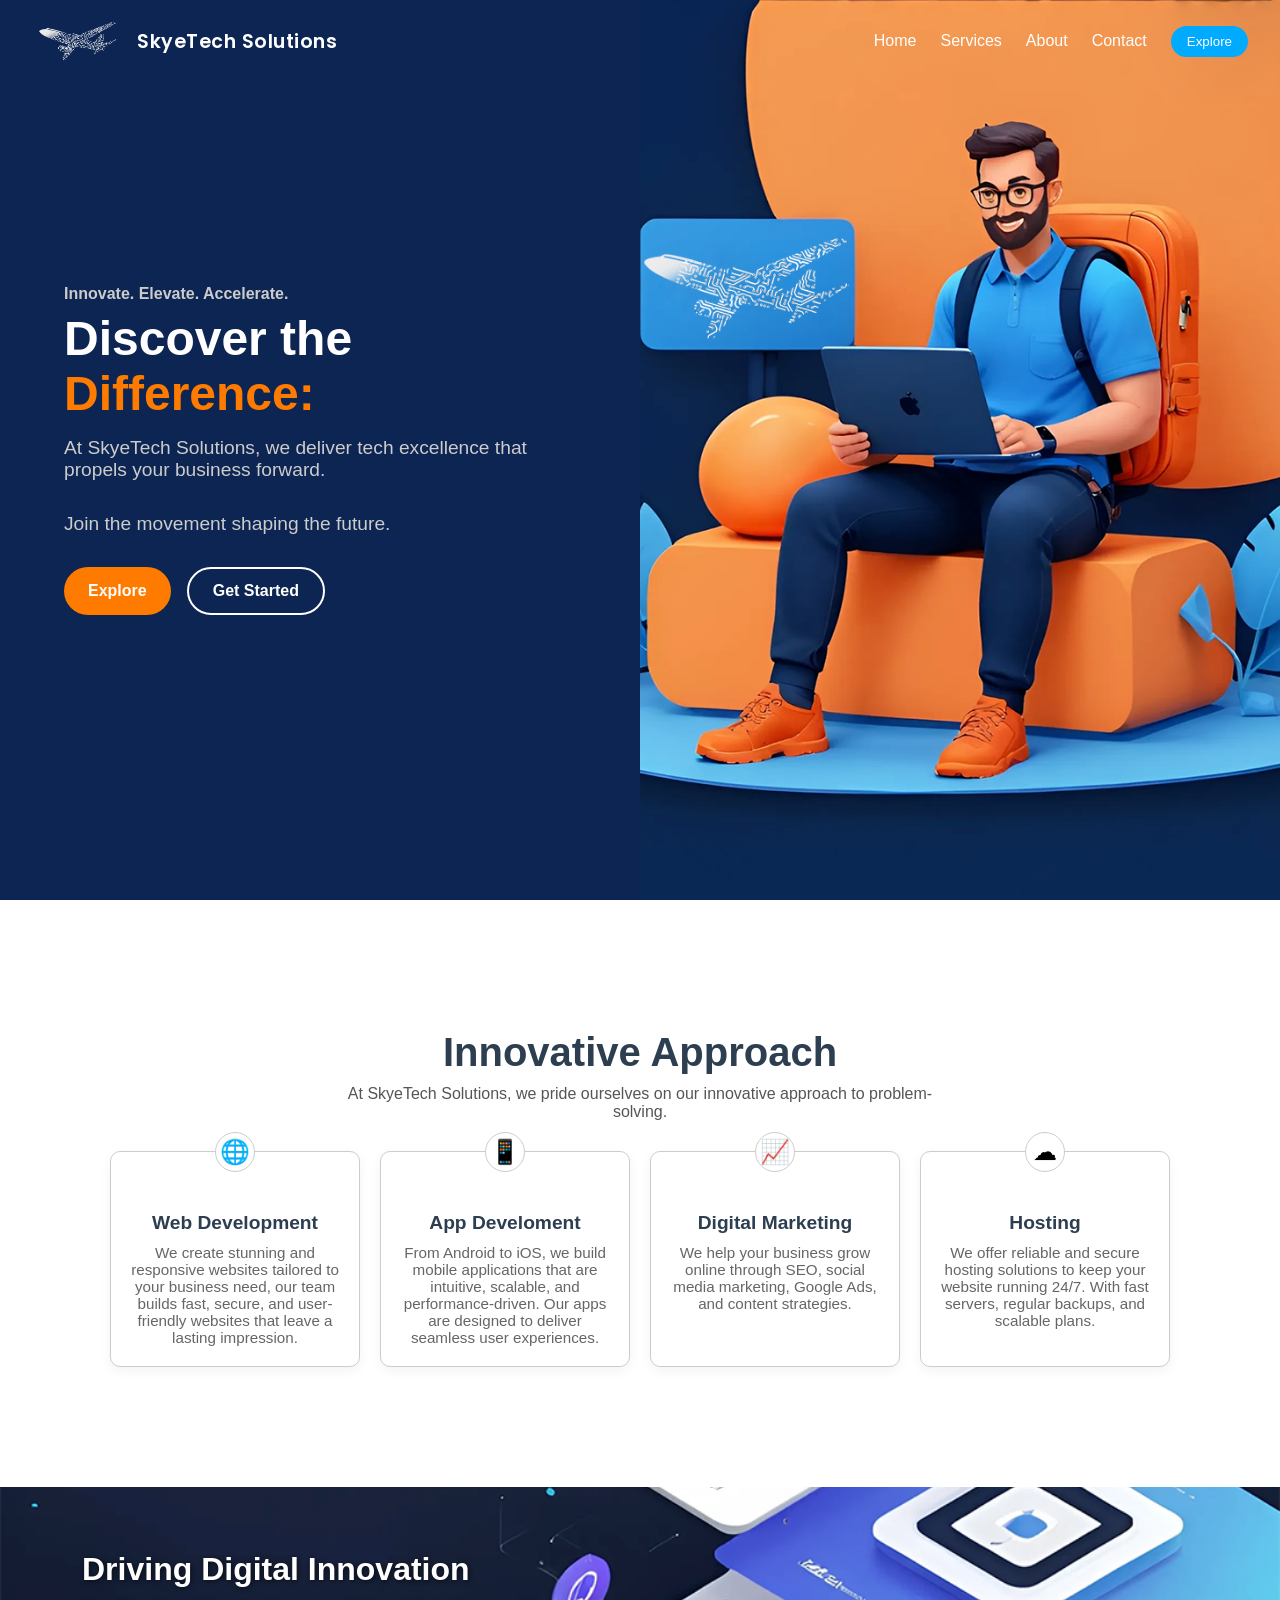
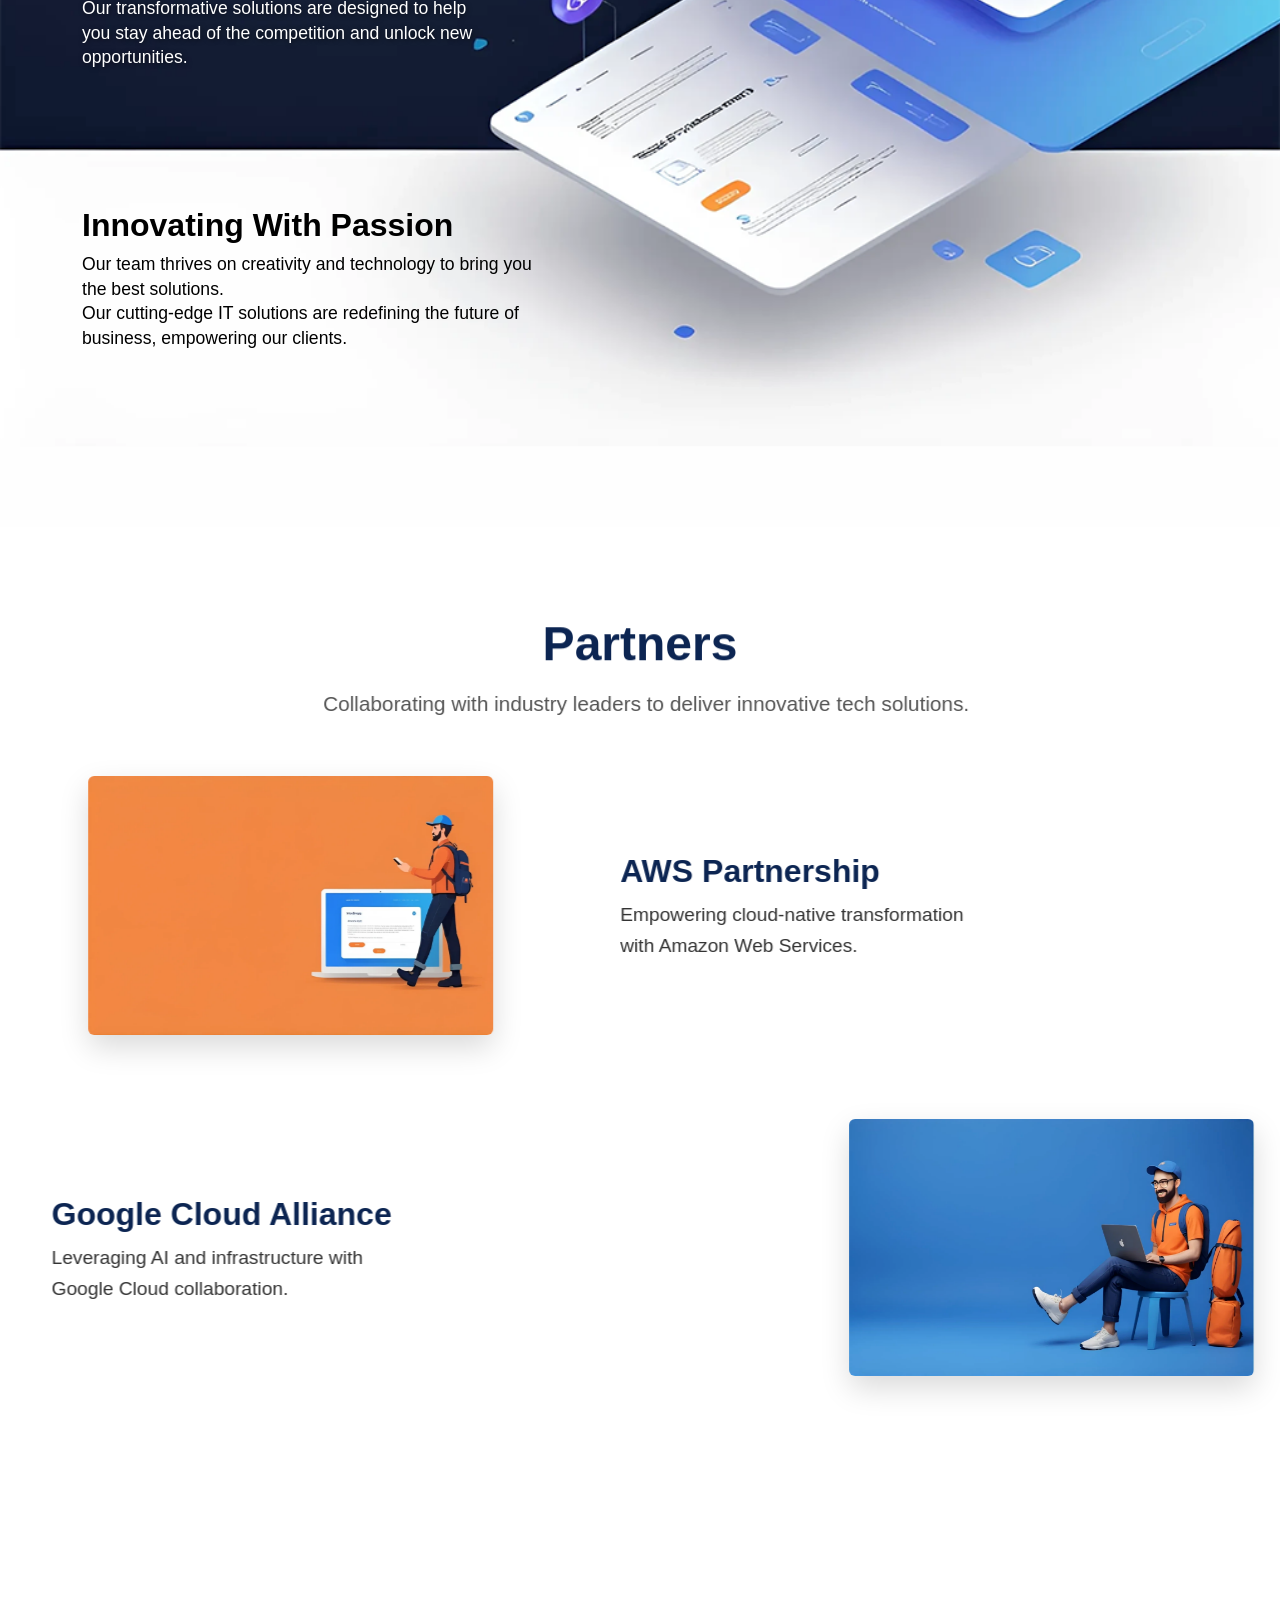
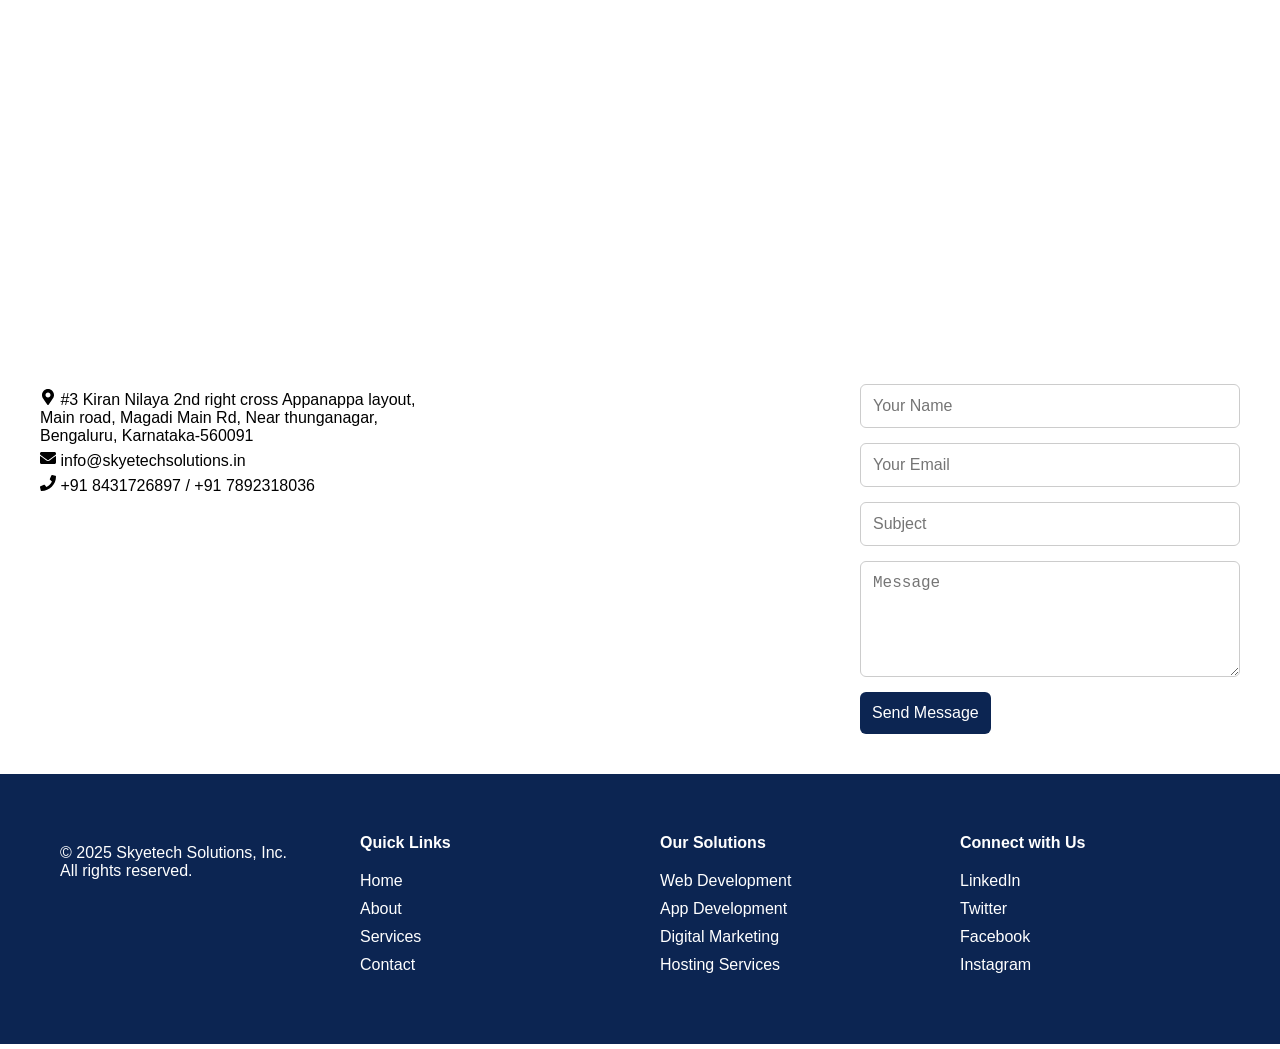
<file: index.html>
<!DOCTYPE html>
<html lang="en">
  <head>
    <meta charset="UTF-8" />
    <meta name="viewport" content="width=device-width, initial-scale=1.0" />

    <title>SkyeTech Solutions | Innovate. Elevate. Accelerate.</title>
    <meta
      name="description"
      content="SkyeTech Solutions is a modern IT services company specializing in web/app development, cloud solutions, and digital innovation."
    />
    <meta
      name="keywords"
      content="SkyeTech Solutions, IT services, web development, app development, cloud, AWS, Google Cloud, digital transformation, software company India"
    />
    <meta name="author" content="SkyeTech Solutions" />
    <meta name="robots" content="index, follow" />
    <link rel="canonical" href="https://skyetechsolutions.in/" />
    <link rel="icon" href="/assets/favicon-BAbHxaw-.ico" />
    <link
      href="https://fonts.googleapis.com/css2?family=Poppins:wght@600&display=swap"
      rel="stylesheet"
    />
    <link
      href="https://fonts.googleapis.com/css2?family=Orbitron:wght@600&display=swap"
      rel="stylesheet"
    />

    <!-- Open Graph / Facebook -->
    <meta property="og:type" content="website" />
    <meta property="og:url" content="https://skyetechsolutions.in/" />
    <meta
      property="og:title"
      content="SkyeTech Solutions | Innovate. Elevate. Accelerate."
    />
    <meta
      property="og:description"
      content="Your digital partner in building innovative solutions. Explore our services now!"
    />
    <meta
      property="og:image"
      content="https://skyetechsolutions.in/og-image.jpg"
    />

    <!-- Twitter -->
    <meta name="twitter:card" content="summary_large_image" />
    <meta name="twitter:url" content="https://skyetechsolutions.in/" />
    <meta
      name="twitter:title"
      content="SkyeTech Solutions | Innovate. Elevate. Accelerate."
    />
    <meta
      name="twitter:description"
      content="Your digital partner in building innovative solutions. Explore our services now!"
    />
    <meta
      name="twitter:image"
      content="https://skyetechsolutions.in/og-image.jpg"
    />

    <!-- Google Analytics -->
    <script
      async
      src="https://www.googletagmanager.com/gtag/js?id=G-L303Q7YBQ0"
    ></script>
    <script>
      window.dataLayer = window.dataLayer || [];
      function gtag() {
        dataLayer.push(arguments);
      }
      gtag("js", new Date());
      gtag("config", "G-L303Q7YBQ0");
    </script>

    <!-- Production Scripts -->
    <!-- <script type="module" crossorigin src="/assets/index-DDCGVhG7.js"></script>
    <link rel="stylesheet" crossorigin href="/assets/index-CxN90cOV.css" /> -->
    <script type="module" crossorigin src="/assets/index-BakpNAy4.js"></script>
    <link rel="stylesheet" crossorigin href="/assets/index-vPmvTPD4.css">
  </head>
  <body>
    <div id="root"></div>
  </body>
</html>
</file>
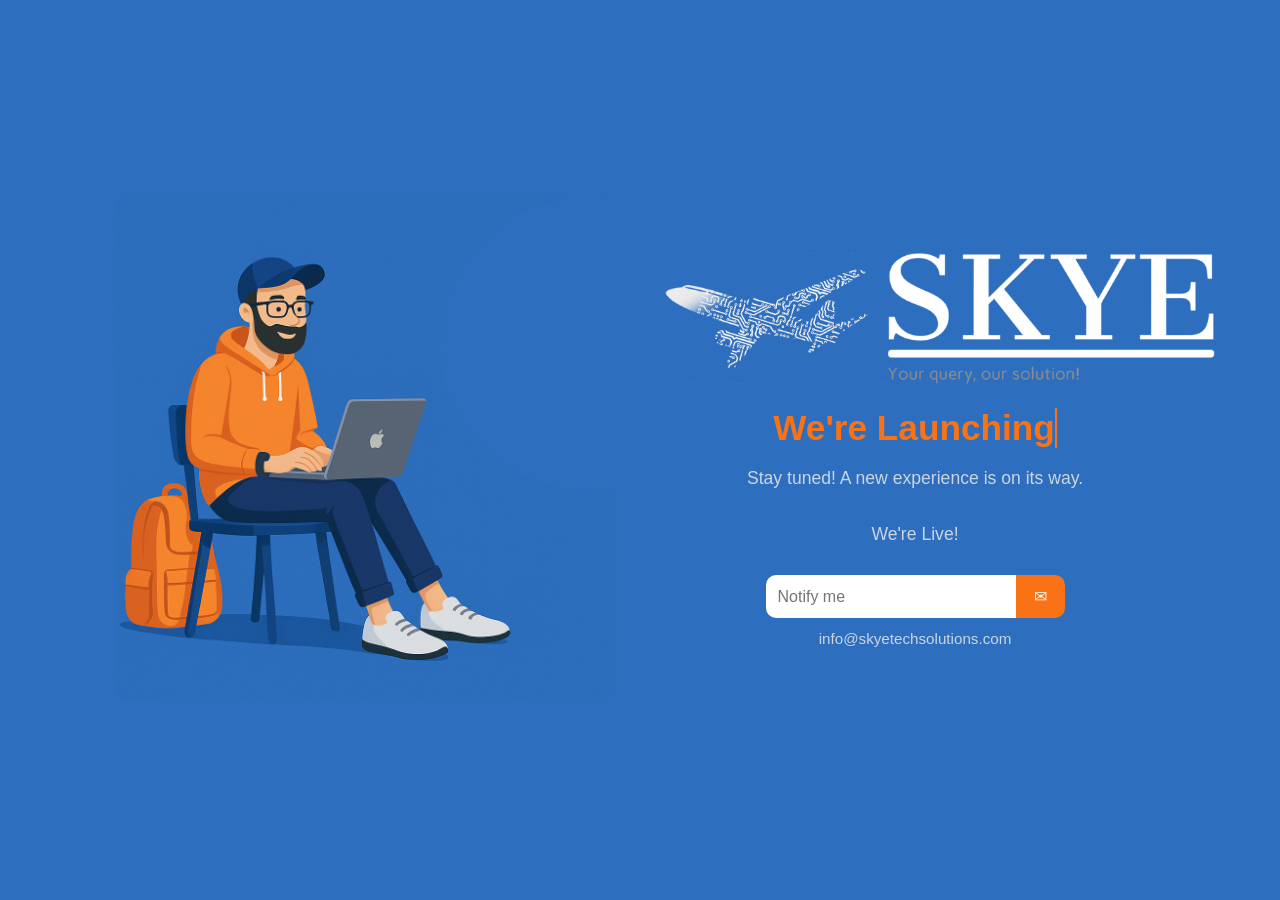
<file: underconstru.html>
<!DOCTYPE html>
<html lang="en">
  <head>
    <meta charset="UTF-8" />
    <meta name="viewport" content="width=device-width, initial-scale=1.0" />
    <title>Coming Soon | SkyeTech</title>
    <style>
      * {
        margin: 0;
        padding: 0;
        box-sizing: border-box;
      }

      body {
        background-color: #2e6ebe;
        color: white;
        font-family: "Segoe UI", sans-serif;
        height: 100vh;
        display: flex;
        align-items: center;
        justify-content: center;
      }

      .container {
        display: flex;
        flex-wrap: wrap;
        align-items: center;
        justify-content: center;
        gap: 50px;
        padding: 40px;
      }

      .illustration {
        flex: 1 1 300px;
        max-width: 500px;
      }

      .illustration img {
        width: 100%;
        height: auto;
        border-radius: 10px;
      }

      .content {
        flex: 1 1 300px;
        max-width: 500px;
        text-align: center;
      }

      .logo {
        width: 550px;
        margin: 0 auto 20px;
      }

      .content h1 {
        font-size: 2.2rem;
        color: #f97316;
        margin-bottom: 20px;
        white-space: nowrap;
        overflow: hidden;
        border-right: 2px solid #f97316;
        width: fit-content;
        margin-left: auto;
        margin-right: auto;
      }

      .content p {
        font-size: 1.1rem;
        color: #cbd5e1;
        margin-top: 10px;
      }

      .countdown-container {
        display: flex;
        justify-content: center;
        gap: 15px;
        margin-top: 25px;
      }

      .time-box {
        background-color: #1e3a8a;
        padding: 15px 20px;
        border-radius: 10px;
        text-align: center;
        min-width: 70px;
        box-shadow: 0 0 10px #00000055;
      }

      .time-box span {
        display: block;
        font-size: 1.8rem;
        font-weight: bold;
        color: #ffffff;
      }

      .time-box small {
        font-size: 0.8rem;
        color: #cbd5e1;
        margin-top: 4px;
      }

      .notify-box {
        margin-top: 30px;
        display: flex;
        justify-content: center;
      }

      .notify-box input {
        padding: 12px;
        font-size: 1rem;
        border: none;
        border-radius: 10px 0 0 10px;
        outline: none;
        width: 250px;
      }

      .notify-box button {
        background-color: #f97316;
        border: none;
        color: white;
        padding: 12px 18px;
        border-radius: 0 10px 10px 0;
        cursor: pointer;
        font-size: 1rem;
      }

      .email-display {
        margin-top: 12px;
        font-size: 0.95rem;
        color: #cbd5e1;
      }

      @media (max-width: 768px) {
        .container {
          flex-direction: column;
          gap: 30px;
        }

        .content h1 {
          font-size: 1.8rem;
        }

        .logo {
          width: 100%;
        }
      }
    </style>
  </head>
  <body>
    <div class="container">
      <div class="illustration">
        <img src="SKYE GUY2.png" alt="Tech traveler illustration" />
      </div>
      <div class="content">
        <img src="SKYE-white.png" class="logo" alt="SkyeTech Logo" />
        <h1 id="headline">We're Launching Soon!!</h1>
        <p>Stay tuned! A new experience is on its way.</p>

        <div class="countdown-container" id="countdown">
          <!-- Time blocks will be injected by JS -->
        </div>

        <div class="notify-box">
          <input type="text" placeholder="Notify me" />
          <button title="Send">&#9993;</button>
        </div>
        <!-- <div class="email-display">skyetechsolutions.blr@gmail.com</div> -->
        <div class="email-display">info@skyetechsolutions.com</div>
      </div>
    </div>

    <script>
      // Typing effect
      document.addEventListener("DOMContentLoaded", () => {
        const headline = document.getElementById("headline");
        const text = headline.textContent;
        let i = 0;
        headline.textContent = "";

        function typeEffect() {
          if (i < text.length) {
            headline.textContent += text.charAt(i);
            i++;
            setTimeout(typeEffect, 70);
          } else {
            headline.style.borderRight = "none";
          }
        }

        typeEffect();
      });

      // Countdown timer
      const countdown = document.getElementById("countdown");
      const launchDate = new Date("June 1, 2025 00:00:00").getTime();

      function updateCountdown() {
        const now = new Date().getTime();
        const distance = launchDate - now;

        const days = Math.floor(distance / (1000 * 60 * 60 * 24));
        const hours = Math.floor(
          (distance % (1000 * 60 * 60 * 24)) / (1000 * 60 * 60)
        );
        const minutes = Math.floor((distance % (1000 * 60 * 60)) / (1000 * 60));
        const seconds = Math.floor((distance % (1000 * 60)) / 1000);

        if (distance < 0) {
          countdown.innerHTML = "<p>We're Live!</p>";
          return;
        }

        countdown.innerHTML = `
          <div class="time-box"><span>${days}</span><small>Days</small></div>
          <div class="time-box"><span>${hours}</span><small>Hours</small></div>
          <div class="time-box"><span>${minutes}</span><small>Minutes</small></div>
          <div class="time-box"><span>${seconds}</span><small>Seconds</small></div>
        `;
      }

      updateCountdown();
      setInterval(updateCountdown, 1000);
    </script>
  </body>
</html>
</file>
<file: assets/index-vPmvTPD4.css>
.navbar{position:fixed;top:0;width:100%;padding:1rem 2rem;z-index:1000;transition:background .3s ease;background:transparent;color:#fff}.navbar.scrolled{background:#000c;-webkit-backdrop-filter:blur(10px);backdrop-filter:blur(10px)}.navbar-container{max-width:1350px;margin:0 auto;width:100%;display:flex;justify-content:space-between}.navbar-logo{display:flex;align-items:center;gap:.8rem;color:#fff;font-weight:700;font-size:1.4rem;text-decoration:none}.logo-img{height:50px;width:auto}.logo-text{font-size:1.2rem;color:#fff;font-weight:600;white-space:nowrap;font-family:Poppins,sans-serif;letter-spacing:.5px}.navbar-links{display:flex;align-items:center;gap:1.5rem}.navbar-links a{color:#fff;text-decoration:none;font-weight:500}.explore-btn{padding:.5rem 1rem;background:#0af;color:#fff;border:none;border-radius:20px;cursor:pointer;transition:background .3s ease}.explore-btn:hover{background:#008ecc}.hamburger{display:none;flex-direction:column;cursor:pointer;gap:5px}.hamburger .bar{height:3px;width:25px;background-color:#fff;transition:.3s ease}@media (max-width: 768px){.hamburger{display:flex}.navbar-links{position:absolute;top:100%;left:0;right:0;flex-direction:column;background:#000000e6;-webkit-backdrop-filter:blur(8px);backdrop-filter:blur(8px);padding:1rem 0;display:none}.navbar-links.open{display:flex}.navbar-links a,.explore-btn{padding:.5rem 1rem;text-align:center}.logo-text{font-size:1rem}.logo-img{height:40px}}html,body{margin:0;padding:0;overflow-x:hidden;width:100vw;max-width:100vw;font-family:-apple-system,BlinkMacSystemFont,Segoe UI,Roboto,Oxygen,Ubuntu,Cantarell,Fira Sans,Droid Sans,Helvetica Neue,sans-serif;-webkit-font-smoothing:antialiased;-moz-osx-font-smoothing:grayscale}.home-section{width:100vw;height:100vh;background-color:#0c2552;display:flex;align-items:center;justify-content:center;position:relative;overflow-x:hidden}.home-content{display:flex;width:100vw;max-width:100vw;height:100%;overflow-x:hidden}.home-text{flex:1 1 50%;max-width:50vw;padding:4rem;color:#fff;display:flex;flex-direction:column;justify-content:center;text-align:left;box-sizing:border-box}.hero-subtext{font-size:1rem;margin-bottom:.5rem;color:#ccc}.hero-title{font-size:3rem;font-weight:800;margin-bottom:1rem;color:#fff}.hero-title span{color:#ff7b00}.hero-description{font-size:1.2rem;color:#ccc;max-width:500px;margin-bottom:2rem}.hero-buttons{display:flex;gap:1rem}.btn{padding:.8rem 1.5rem;font-size:1rem;border-radius:30px;cursor:pointer;font-weight:700;border:none;transition:.3s ease}.btn-orange{background-color:#ff7b00;color:#fff}.btn-orange:hover{background-color:#e06600}.btn-outline{background-color:transparent;border:2px solid #fff;color:#fff}.btn-outline:hover{background-color:#fff;color:#0f254a}.home-image{flex:1 1 50%;max-width:50vw;height:100%;overflow:hidden;box-sizing:border-box}.home-image img{width:100%;height:100%;object-fit:cover;display:block;max-width:100vw}.floating-object{position:absolute;bottom:0;left:50%;transform:translate(-50%);width:80px;height:auto;z-index:10}@media (max-width: 768px){.home-content{flex-direction:column;align-items:center;justify-content:center;padding:2rem 1rem;text-align:center}.home-text{max-width:100%;padding:1.5rem;text-align:center}.hero-title{font-size:2.2rem}.hero-description{font-size:1rem;max-width:90%;margin:0 auto 1.5rem}.hero-buttons{flex-direction:column;align-items:center;gap:.8rem}.btn{width:80%;padding:.7rem 1.2rem;font-size:1rem}.home-image{max-width:100%;height:auto;margin-top:1rem}.home-image img{width:100%;height:auto;object-fit:contain}.floating-object{display:none}}[data-aos][data-aos][data-aos-duration="50"],body[data-aos-duration="50"] [data-aos]{transition-duration:50ms}[data-aos][data-aos][data-aos-delay="50"],body[data-aos-delay="50"] [data-aos]{transition-delay:0}[data-aos][data-aos][data-aos-delay="50"].aos-animate,body[data-aos-delay="50"] [data-aos].aos-animate{transition-delay:50ms}[data-aos][data-aos][data-aos-duration="100"],body[data-aos-duration="100"] [data-aos]{transition-duration:.1s}[data-aos][data-aos][data-aos-delay="100"],body[data-aos-delay="100"] [data-aos]{transition-delay:0}[data-aos][data-aos][data-aos-delay="100"].aos-animate,body[data-aos-delay="100"] [data-aos].aos-animate{transition-delay:.1s}[data-aos][data-aos][data-aos-duration="150"],body[data-aos-duration="150"] [data-aos]{transition-duration:.15s}[data-aos][data-aos][data-aos-delay="150"],body[data-aos-delay="150"] [data-aos]{transition-delay:0}[data-aos][data-aos][data-aos-delay="150"].aos-animate,body[data-aos-delay="150"] [data-aos].aos-animate{transition-delay:.15s}[data-aos][data-aos][data-aos-duration="200"],body[data-aos-duration="200"] [data-aos]{transition-duration:.2s}[data-aos][data-aos][data-aos-delay="200"],body[data-aos-delay="200"] [data-aos]{transition-delay:0}[data-aos][data-aos][data-aos-delay="200"].aos-animate,body[data-aos-delay="200"] [data-aos].aos-animate{transition-delay:.2s}[data-aos][data-aos][data-aos-duration="250"],body[data-aos-duration="250"] [data-aos]{transition-duration:.25s}[data-aos][data-aos][data-aos-delay="250"],body[data-aos-delay="250"] [data-aos]{transition-delay:0}[data-aos][data-aos][data-aos-delay="250"].aos-animate,body[data-aos-delay="250"] [data-aos].aos-animate{transition-delay:.25s}[data-aos][data-aos][data-aos-duration="300"],body[data-aos-duration="300"] [data-aos]{transition-duration:.3s}[data-aos][data-aos][data-aos-delay="300"],body[data-aos-delay="300"] [data-aos]{transition-delay:0}[data-aos][data-aos][data-aos-delay="300"].aos-animate,body[data-aos-delay="300"] [data-aos].aos-animate{transition-delay:.3s}[data-aos][data-aos][data-aos-duration="350"],body[data-aos-duration="350"] [data-aos]{transition-duration:.35s}[data-aos][data-aos][data-aos-delay="350"],body[data-aos-delay="350"] [data-aos]{transition-delay:0}[data-aos][data-aos][data-aos-delay="350"].aos-animate,body[data-aos-delay="350"] [data-aos].aos-animate{transition-delay:.35s}[data-aos][data-aos][data-aos-duration="400"],body[data-aos-duration="400"] [data-aos]{transition-duration:.4s}[data-aos][data-aos][data-aos-delay="400"],body[data-aos-delay="400"] [data-aos]{transition-delay:0}[data-aos][data-aos][data-aos-delay="400"].aos-animate,body[data-aos-delay="400"] [data-aos].aos-animate{transition-delay:.4s}[data-aos][data-aos][data-aos-duration="450"],body[data-aos-duration="450"] [data-aos]{transition-duration:.45s}[data-aos][data-aos][data-aos-delay="450"],body[data-aos-delay="450"] [data-aos]{transition-delay:0}[data-aos][data-aos][data-aos-delay="450"].aos-animate,body[data-aos-delay="450"] [data-aos].aos-animate{transition-delay:.45s}[data-aos][data-aos][data-aos-duration="500"],body[data-aos-duration="500"] [data-aos]{transition-duration:.5s}[data-aos][data-aos][data-aos-delay="500"],body[data-aos-delay="500"] [data-aos]{transition-delay:0}[data-aos][data-aos][data-aos-delay="500"].aos-animate,body[data-aos-delay="500"] [data-aos].aos-animate{transition-delay:.5s}[data-aos][data-aos][data-aos-duration="550"],body[data-aos-duration="550"] [data-aos]{transition-duration:.55s}[data-aos][data-aos][data-aos-delay="550"],body[data-aos-delay="550"] [data-aos]{transition-delay:0}[data-aos][data-aos][data-aos-delay="550"].aos-animate,body[data-aos-delay="550"] [data-aos].aos-animate{transition-delay:.55s}[data-aos][data-aos][data-aos-duration="600"],body[data-aos-duration="600"] [data-aos]{transition-duration:.6s}[data-aos][data-aos][data-aos-delay="600"],body[data-aos-delay="600"] [data-aos]{transition-delay:0}[data-aos][data-aos][data-aos-delay="600"].aos-animate,body[data-aos-delay="600"] [data-aos].aos-animate{transition-delay:.6s}[data-aos][data-aos][data-aos-duration="650"],body[data-aos-duration="650"] [data-aos]{transition-duration:.65s}[data-aos][data-aos][data-aos-delay="650"],body[data-aos-delay="650"] [data-aos]{transition-delay:0}[data-aos][data-aos][data-aos-delay="650"].aos-animate,body[data-aos-delay="650"] [data-aos].aos-animate{transition-delay:.65s}[data-aos][data-aos][data-aos-duration="700"],body[data-aos-duration="700"] [data-aos]{transition-duration:.7s}[data-aos][data-aos][data-aos-delay="700"],body[data-aos-delay="700"] [data-aos]{transition-delay:0}[data-aos][data-aos][data-aos-delay="700"].aos-animate,body[data-aos-delay="700"] [data-aos].aos-animate{transition-delay:.7s}[data-aos][data-aos][data-aos-duration="750"],body[data-aos-duration="750"] [data-aos]{transition-duration:.75s}[data-aos][data-aos][data-aos-delay="750"],body[data-aos-delay="750"] [data-aos]{transition-delay:0}[data-aos][data-aos][data-aos-delay="750"].aos-animate,body[data-aos-delay="750"] [data-aos].aos-animate{transition-delay:.75s}[data-aos][data-aos][data-aos-duration="800"],body[data-aos-duration="800"] [data-aos]{transition-duration:.8s}[data-aos][data-aos][data-aos-delay="800"],body[data-aos-delay="800"] [data-aos]{transition-delay:0}[data-aos][data-aos][data-aos-delay="800"].aos-animate,body[data-aos-delay="800"] [data-aos].aos-animate{transition-delay:.8s}[data-aos][data-aos][data-aos-duration="850"],body[data-aos-duration="850"] [data-aos]{transition-duration:.85s}[data-aos][data-aos][data-aos-delay="850"],body[data-aos-delay="850"] [data-aos]{transition-delay:0}[data-aos][data-aos][data-aos-delay="850"].aos-animate,body[data-aos-delay="850"] [data-aos].aos-animate{transition-delay:.85s}[data-aos][data-aos][data-aos-duration="900"],body[data-aos-duration="900"] [data-aos]{transition-duration:.9s}[data-aos][data-aos][data-aos-delay="900"],body[data-aos-delay="900"] [data-aos]{transition-delay:0}[data-aos][data-aos][data-aos-delay="900"].aos-animate,body[data-aos-delay="900"] [data-aos].aos-animate{transition-delay:.9s}[data-aos][data-aos][data-aos-duration="950"],body[data-aos-duration="950"] [data-aos]{transition-duration:.95s}[data-aos][data-aos][data-aos-delay="950"],body[data-aos-delay="950"] [data-aos]{transition-delay:0}[data-aos][data-aos][data-aos-delay="950"].aos-animate,body[data-aos-delay="950"] [data-aos].aos-animate{transition-delay:.95s}[data-aos][data-aos][data-aos-duration="1000"],body[data-aos-duration="1000"] [data-aos]{transition-duration:1s}[data-aos][data-aos][data-aos-delay="1000"],body[data-aos-delay="1000"] [data-aos]{transition-delay:0}[data-aos][data-aos][data-aos-delay="1000"].aos-animate,body[data-aos-delay="1000"] [data-aos].aos-animate{transition-delay:1s}[data-aos][data-aos][data-aos-duration="1050"],body[data-aos-duration="1050"] [data-aos]{transition-duration:1.05s}[data-aos][data-aos][data-aos-delay="1050"],body[data-aos-delay="1050"] [data-aos]{transition-delay:0}[data-aos][data-aos][data-aos-delay="1050"].aos-animate,body[data-aos-delay="1050"] [data-aos].aos-animate{transition-delay:1.05s}[data-aos][data-aos][data-aos-duration="1100"],body[data-aos-duration="1100"] [data-aos]{transition-duration:1.1s}[data-aos][data-aos][data-aos-delay="1100"],body[data-aos-delay="1100"] [data-aos]{transition-delay:0}[data-aos][data-aos][data-aos-delay="1100"].aos-animate,body[data-aos-delay="1100"] [data-aos].aos-animate{transition-delay:1.1s}[data-aos][data-aos][data-aos-duration="1150"],body[data-aos-duration="1150"] [data-aos]{transition-duration:1.15s}[data-aos][data-aos][data-aos-delay="1150"],body[data-aos-delay="1150"] [data-aos]{transition-delay:0}[data-aos][data-aos][data-aos-delay="1150"].aos-animate,body[data-aos-delay="1150"] [data-aos].aos-animate{transition-delay:1.15s}[data-aos][data-aos][data-aos-duration="1200"],body[data-aos-duration="1200"] [data-aos]{transition-duration:1.2s}[data-aos][data-aos][data-aos-delay="1200"],body[data-aos-delay="1200"] [data-aos]{transition-delay:0}[data-aos][data-aos][data-aos-delay="1200"].aos-animate,body[data-aos-delay="1200"] [data-aos].aos-animate{transition-delay:1.2s}[data-aos][data-aos][data-aos-duration="1250"],body[data-aos-duration="1250"] [data-aos]{transition-duration:1.25s}[data-aos][data-aos][data-aos-delay="1250"],body[data-aos-delay="1250"] [data-aos]{transition-delay:0}[data-aos][data-aos][data-aos-delay="1250"].aos-animate,body[data-aos-delay="1250"] [data-aos].aos-animate{transition-delay:1.25s}[data-aos][data-aos][data-aos-duration="1300"],body[data-aos-duration="1300"] [data-aos]{transition-duration:1.3s}[data-aos][data-aos][data-aos-delay="1300"],body[data-aos-delay="1300"] [data-aos]{transition-delay:0}[data-aos][data-aos][data-aos-delay="1300"].aos-animate,body[data-aos-delay="1300"] [data-aos].aos-animate{transition-delay:1.3s}[data-aos][data-aos][data-aos-duration="1350"],body[data-aos-duration="1350"] [data-aos]{transition-duration:1.35s}[data-aos][data-aos][data-aos-delay="1350"],body[data-aos-delay="1350"] [data-aos]{transition-delay:0}[data-aos][data-aos][data-aos-delay="1350"].aos-animate,body[data-aos-delay="1350"] [data-aos].aos-animate{transition-delay:1.35s}[data-aos][data-aos][data-aos-duration="1400"],body[data-aos-duration="1400"] [data-aos]{transition-duration:1.4s}[data-aos][data-aos][data-aos-delay="1400"],body[data-aos-delay="1400"] [data-aos]{transition-delay:0}[data-aos][data-aos][data-aos-delay="1400"].aos-animate,body[data-aos-delay="1400"] [data-aos].aos-animate{transition-delay:1.4s}[data-aos][data-aos][data-aos-duration="1450"],body[data-aos-duration="1450"] [data-aos]{transition-duration:1.45s}[data-aos][data-aos][data-aos-delay="1450"],body[data-aos-delay="1450"] [data-aos]{transition-delay:0}[data-aos][data-aos][data-aos-delay="1450"].aos-animate,body[data-aos-delay="1450"] [data-aos].aos-animate{transition-delay:1.45s}[data-aos][data-aos][data-aos-duration="1500"],body[data-aos-duration="1500"] [data-aos]{transition-duration:1.5s}[data-aos][data-aos][data-aos-delay="1500"],body[data-aos-delay="1500"] [data-aos]{transition-delay:0}[data-aos][data-aos][data-aos-delay="1500"].aos-animate,body[data-aos-delay="1500"] [data-aos].aos-animate{transition-delay:1.5s}[data-aos][data-aos][data-aos-duration="1550"],body[data-aos-duration="1550"] [data-aos]{transition-duration:1.55s}[data-aos][data-aos][data-aos-delay="1550"],body[data-aos-delay="1550"] [data-aos]{transition-delay:0}[data-aos][data-aos][data-aos-delay="1550"].aos-animate,body[data-aos-delay="1550"] [data-aos].aos-animate{transition-delay:1.55s}[data-aos][data-aos][data-aos-duration="1600"],body[data-aos-duration="1600"] [data-aos]{transition-duration:1.6s}[data-aos][data-aos][data-aos-delay="1600"],body[data-aos-delay="1600"] [data-aos]{transition-delay:0}[data-aos][data-aos][data-aos-delay="1600"].aos-animate,body[data-aos-delay="1600"] [data-aos].aos-animate{transition-delay:1.6s}[data-aos][data-aos][data-aos-duration="1650"],body[data-aos-duration="1650"] [data-aos]{transition-duration:1.65s}[data-aos][data-aos][data-aos-delay="1650"],body[data-aos-delay="1650"] [data-aos]{transition-delay:0}[data-aos][data-aos][data-aos-delay="1650"].aos-animate,body[data-aos-delay="1650"] [data-aos].aos-animate{transition-delay:1.65s}[data-aos][data-aos][data-aos-duration="1700"],body[data-aos-duration="1700"] [data-aos]{transition-duration:1.7s}[data-aos][data-aos][data-aos-delay="1700"],body[data-aos-delay="1700"] [data-aos]{transition-delay:0}[data-aos][data-aos][data-aos-delay="1700"].aos-animate,body[data-aos-delay="1700"] [data-aos].aos-animate{transition-delay:1.7s}[data-aos][data-aos][data-aos-duration="1750"],body[data-aos-duration="1750"] [data-aos]{transition-duration:1.75s}[data-aos][data-aos][data-aos-delay="1750"],body[data-aos-delay="1750"] [data-aos]{transition-delay:0}[data-aos][data-aos][data-aos-delay="1750"].aos-animate,body[data-aos-delay="1750"] [data-aos].aos-animate{transition-delay:1.75s}[data-aos][data-aos][data-aos-duration="1800"],body[data-aos-duration="1800"] [data-aos]{transition-duration:1.8s}[data-aos][data-aos][data-aos-delay="1800"],body[data-aos-delay="1800"] [data-aos]{transition-delay:0}[data-aos][data-aos][data-aos-delay="1800"].aos-animate,body[data-aos-delay="1800"] [data-aos].aos-animate{transition-delay:1.8s}[data-aos][data-aos][data-aos-duration="1850"],body[data-aos-duration="1850"] [data-aos]{transition-duration:1.85s}[data-aos][data-aos][data-aos-delay="1850"],body[data-aos-delay="1850"] [data-aos]{transition-delay:0}[data-aos][data-aos][data-aos-delay="1850"].aos-animate,body[data-aos-delay="1850"] [data-aos].aos-animate{transition-delay:1.85s}[data-aos][data-aos][data-aos-duration="1900"],body[data-aos-duration="1900"] [data-aos]{transition-duration:1.9s}[data-aos][data-aos][data-aos-delay="1900"],body[data-aos-delay="1900"] [data-aos]{transition-delay:0}[data-aos][data-aos][data-aos-delay="1900"].aos-animate,body[data-aos-delay="1900"] [data-aos].aos-animate{transition-delay:1.9s}[data-aos][data-aos][data-aos-duration="1950"],body[data-aos-duration="1950"] [data-aos]{transition-duration:1.95s}[data-aos][data-aos][data-aos-delay="1950"],body[data-aos-delay="1950"] [data-aos]{transition-delay:0}[data-aos][data-aos][data-aos-delay="1950"].aos-animate,body[data-aos-delay="1950"] [data-aos].aos-animate{transition-delay:1.95s}[data-aos][data-aos][data-aos-duration="2000"],body[data-aos-duration="2000"] [data-aos]{transition-duration:2s}[data-aos][data-aos][data-aos-delay="2000"],body[data-aos-delay="2000"] [data-aos]{transition-delay:0}[data-aos][data-aos][data-aos-delay="2000"].aos-animate,body[data-aos-delay="2000"] [data-aos].aos-animate{transition-delay:2s}[data-aos][data-aos][data-aos-duration="2050"],body[data-aos-duration="2050"] [data-aos]{transition-duration:2.05s}[data-aos][data-aos][data-aos-delay="2050"],body[data-aos-delay="2050"] [data-aos]{transition-delay:0}[data-aos][data-aos][data-aos-delay="2050"].aos-animate,body[data-aos-delay="2050"] [data-aos].aos-animate{transition-delay:2.05s}[data-aos][data-aos][data-aos-duration="2100"],body[data-aos-duration="2100"] [data-aos]{transition-duration:2.1s}[data-aos][data-aos][data-aos-delay="2100"],body[data-aos-delay="2100"] [data-aos]{transition-delay:0}[data-aos][data-aos][data-aos-delay="2100"].aos-animate,body[data-aos-delay="2100"] [data-aos].aos-animate{transition-delay:2.1s}[data-aos][data-aos][data-aos-duration="2150"],body[data-aos-duration="2150"] [data-aos]{transition-duration:2.15s}[data-aos][data-aos][data-aos-delay="2150"],body[data-aos-delay="2150"] [data-aos]{transition-delay:0}[data-aos][data-aos][data-aos-delay="2150"].aos-animate,body[data-aos-delay="2150"] [data-aos].aos-animate{transition-delay:2.15s}[data-aos][data-aos][data-aos-duration="2200"],body[data-aos-duration="2200"] [data-aos]{transition-duration:2.2s}[data-aos][data-aos][data-aos-delay="2200"],body[data-aos-delay="2200"] [data-aos]{transition-delay:0}[data-aos][data-aos][data-aos-delay="2200"].aos-animate,body[data-aos-delay="2200"] [data-aos].aos-animate{transition-delay:2.2s}[data-aos][data-aos][data-aos-duration="2250"],body[data-aos-duration="2250"] [data-aos]{transition-duration:2.25s}[data-aos][data-aos][data-aos-delay="2250"],body[data-aos-delay="2250"] [data-aos]{transition-delay:0}[data-aos][data-aos][data-aos-delay="2250"].aos-animate,body[data-aos-delay="2250"] [data-aos].aos-animate{transition-delay:2.25s}[data-aos][data-aos][data-aos-duration="2300"],body[data-aos-duration="2300"] [data-aos]{transition-duration:2.3s}[data-aos][data-aos][data-aos-delay="2300"],body[data-aos-delay="2300"] [data-aos]{transition-delay:0}[data-aos][data-aos][data-aos-delay="2300"].aos-animate,body[data-aos-delay="2300"] [data-aos].aos-animate{transition-delay:2.3s}[data-aos][data-aos][data-aos-duration="2350"],body[data-aos-duration="2350"] [data-aos]{transition-duration:2.35s}[data-aos][data-aos][data-aos-delay="2350"],body[data-aos-delay="2350"] [data-aos]{transition-delay:0}[data-aos][data-aos][data-aos-delay="2350"].aos-animate,body[data-aos-delay="2350"] [data-aos].aos-animate{transition-delay:2.35s}[data-aos][data-aos][data-aos-duration="2400"],body[data-aos-duration="2400"] [data-aos]{transition-duration:2.4s}[data-aos][data-aos][data-aos-delay="2400"],body[data-aos-delay="2400"] [data-aos]{transition-delay:0}[data-aos][data-aos][data-aos-delay="2400"].aos-animate,body[data-aos-delay="2400"] [data-aos].aos-animate{transition-delay:2.4s}[data-aos][data-aos][data-aos-duration="2450"],body[data-aos-duration="2450"] [data-aos]{transition-duration:2.45s}[data-aos][data-aos][data-aos-delay="2450"],body[data-aos-delay="2450"] [data-aos]{transition-delay:0}[data-aos][data-aos][data-aos-delay="2450"].aos-animate,body[data-aos-delay="2450"] [data-aos].aos-animate{transition-delay:2.45s}[data-aos][data-aos][data-aos-duration="2500"],body[data-aos-duration="2500"] [data-aos]{transition-duration:2.5s}[data-aos][data-aos][data-aos-delay="2500"],body[data-aos-delay="2500"] [data-aos]{transition-delay:0}[data-aos][data-aos][data-aos-delay="2500"].aos-animate,body[data-aos-delay="2500"] [data-aos].aos-animate{transition-delay:2.5s}[data-aos][data-aos][data-aos-duration="2550"],body[data-aos-duration="2550"] [data-aos]{transition-duration:2.55s}[data-aos][data-aos][data-aos-delay="2550"],body[data-aos-delay="2550"] [data-aos]{transition-delay:0}[data-aos][data-aos][data-aos-delay="2550"].aos-animate,body[data-aos-delay="2550"] [data-aos].aos-animate{transition-delay:2.55s}[data-aos][data-aos][data-aos-duration="2600"],body[data-aos-duration="2600"] [data-aos]{transition-duration:2.6s}[data-aos][data-aos][data-aos-delay="2600"],body[data-aos-delay="2600"] [data-aos]{transition-delay:0}[data-aos][data-aos][data-aos-delay="2600"].aos-animate,body[data-aos-delay="2600"] [data-aos].aos-animate{transition-delay:2.6s}[data-aos][data-aos][data-aos-duration="2650"],body[data-aos-duration="2650"] [data-aos]{transition-duration:2.65s}[data-aos][data-aos][data-aos-delay="2650"],body[data-aos-delay="2650"] [data-aos]{transition-delay:0}[data-aos][data-aos][data-aos-delay="2650"].aos-animate,body[data-aos-delay="2650"] [data-aos].aos-animate{transition-delay:2.65s}[data-aos][data-aos][data-aos-duration="2700"],body[data-aos-duration="2700"] [data-aos]{transition-duration:2.7s}[data-aos][data-aos][data-aos-delay="2700"],body[data-aos-delay="2700"] [data-aos]{transition-delay:0}[data-aos][data-aos][data-aos-delay="2700"].aos-animate,body[data-aos-delay="2700"] [data-aos].aos-animate{transition-delay:2.7s}[data-aos][data-aos][data-aos-duration="2750"],body[data-aos-duration="2750"] [data-aos]{transition-duration:2.75s}[data-aos][data-aos][data-aos-delay="2750"],body[data-aos-delay="2750"] [data-aos]{transition-delay:0}[data-aos][data-aos][data-aos-delay="2750"].aos-animate,body[data-aos-delay="2750"] [data-aos].aos-animate{transition-delay:2.75s}[data-aos][data-aos][data-aos-duration="2800"],body[data-aos-duration="2800"] [data-aos]{transition-duration:2.8s}[data-aos][data-aos][data-aos-delay="2800"],body[data-aos-delay="2800"] [data-aos]{transition-delay:0}[data-aos][data-aos][data-aos-delay="2800"].aos-animate,body[data-aos-delay="2800"] [data-aos].aos-animate{transition-delay:2.8s}[data-aos][data-aos][data-aos-duration="2850"],body[data-aos-duration="2850"] [data-aos]{transition-duration:2.85s}[data-aos][data-aos][data-aos-delay="2850"],body[data-aos-delay="2850"] [data-aos]{transition-delay:0}[data-aos][data-aos][data-aos-delay="2850"].aos-animate,body[data-aos-delay="2850"] [data-aos].aos-animate{transition-delay:2.85s}[data-aos][data-aos][data-aos-duration="2900"],body[data-aos-duration="2900"] [data-aos]{transition-duration:2.9s}[data-aos][data-aos][data-aos-delay="2900"],body[data-aos-delay="2900"] [data-aos]{transition-delay:0}[data-aos][data-aos][data-aos-delay="2900"].aos-animate,body[data-aos-delay="2900"] [data-aos].aos-animate{transition-delay:2.9s}[data-aos][data-aos][data-aos-duration="2950"],body[data-aos-duration="2950"] [data-aos]{transition-duration:2.95s}[data-aos][data-aos][data-aos-delay="2950"],body[data-aos-delay="2950"] [data-aos]{transition-delay:0}[data-aos][data-aos][data-aos-delay="2950"].aos-animate,body[data-aos-delay="2950"] [data-aos].aos-animate{transition-delay:2.95s}[data-aos][data-aos][data-aos-duration="3000"],body[data-aos-duration="3000"] [data-aos]{transition-duration:3s}[data-aos][data-aos][data-aos-delay="3000"],body[data-aos-delay="3000"] [data-aos]{transition-delay:0}[data-aos][data-aos][data-aos-delay="3000"].aos-animate,body[data-aos-delay="3000"] [data-aos].aos-animate{transition-delay:3s}[data-aos][data-aos][data-aos-easing=linear],body[data-aos-easing=linear] [data-aos]{transition-timing-function:cubic-bezier(.25,.25,.75,.75)}[data-aos][data-aos][data-aos-easing=ease],body[data-aos-easing=ease] [data-aos]{transition-timing-function:ease}[data-aos][data-aos][data-aos-easing=ease-in],body[data-aos-easing=ease-in] [data-aos]{transition-timing-function:ease-in}[data-aos][data-aos][data-aos-easing=ease-out],body[data-aos-easing=ease-out] [data-aos]{transition-timing-function:ease-out}[data-aos][data-aos][data-aos-easing=ease-in-out],body[data-aos-easing=ease-in-out] [data-aos]{transition-timing-function:ease-in-out}[data-aos][data-aos][data-aos-easing=ease-in-back],body[data-aos-easing=ease-in-back] [data-aos]{transition-timing-function:cubic-bezier(.6,-.28,.735,.045)}[data-aos][data-aos][data-aos-easing=ease-out-back],body[data-aos-easing=ease-out-back] [data-aos]{transition-timing-function:cubic-bezier(.175,.885,.32,1.275)}[data-aos][data-aos][data-aos-easing=ease-in-out-back],body[data-aos-easing=ease-in-out-back] [data-aos]{transition-timing-function:cubic-bezier(.68,-.55,.265,1.55)}[data-aos][data-aos][data-aos-easing=ease-in-sine],body[data-aos-easing=ease-in-sine] [data-aos]{transition-timing-function:cubic-bezier(.47,0,.745,.715)}[data-aos][data-aos][data-aos-easing=ease-out-sine],body[data-aos-easing=ease-out-sine] [data-aos]{transition-timing-function:cubic-bezier(.39,.575,.565,1)}[data-aos][data-aos][data-aos-easing=ease-in-out-sine],body[data-aos-easing=ease-in-out-sine] [data-aos]{transition-timing-function:cubic-bezier(.445,.05,.55,.95)}[data-aos][data-aos][data-aos-easing=ease-in-quad],body[data-aos-easing=ease-in-quad] [data-aos]{transition-timing-function:cubic-bezier(.55,.085,.68,.53)}[data-aos][data-aos][data-aos-easing=ease-out-quad],body[data-aos-easing=ease-out-quad] [data-aos]{transition-timing-function:cubic-bezier(.25,.46,.45,.94)}[data-aos][data-aos][data-aos-easing=ease-in-out-quad],body[data-aos-easing=ease-in-out-quad] [data-aos]{transition-timing-function:cubic-bezier(.455,.03,.515,.955)}[data-aos][data-aos][data-aos-easing=ease-in-cubic],body[data-aos-easing=ease-in-cubic] [data-aos]{transition-timing-function:cubic-bezier(.55,.085,.68,.53)}[data-aos][data-aos][data-aos-easing=ease-out-cubic],body[data-aos-easing=ease-out-cubic] [data-aos]{transition-timing-function:cubic-bezier(.25,.46,.45,.94)}[data-aos][data-aos][data-aos-easing=ease-in-out-cubic],body[data-aos-easing=ease-in-out-cubic] [data-aos]{transition-timing-function:cubic-bezier(.455,.03,.515,.955)}[data-aos][data-aos][data-aos-easing=ease-in-quart],body[data-aos-easing=ease-in-quart] [data-aos]{transition-timing-function:cubic-bezier(.55,.085,.68,.53)}[data-aos][data-aos][data-aos-easing=ease-out-quart],body[data-aos-easing=ease-out-quart] [data-aos]{transition-timing-function:cubic-bezier(.25,.46,.45,.94)}[data-aos][data-aos][data-aos-easing=ease-in-out-quart],body[data-aos-easing=ease-in-out-quart] [data-aos]{transition-timing-function:cubic-bezier(.455,.03,.515,.955)}[data-aos^=fade][data-aos^=fade]{opacity:0;transition-property:opacity,transform}[data-aos^=fade][data-aos^=fade].aos-animate{opacity:1;transform:translateZ(0)}[data-aos=fade-up]{transform:translate3d(0,100px,0)}[data-aos=fade-down]{transform:translate3d(0,-100px,0)}[data-aos=fade-right]{transform:translate3d(-100px,0,0)}[data-aos=fade-left]{transform:translate3d(100px,0,0)}[data-aos=fade-up-right]{transform:translate3d(-100px,100px,0)}[data-aos=fade-up-left]{transform:translate3d(100px,100px,0)}[data-aos=fade-down-right]{transform:translate3d(-100px,-100px,0)}[data-aos=fade-down-left]{transform:translate3d(100px,-100px,0)}[data-aos^=zoom][data-aos^=zoom]{opacity:0;transition-property:opacity,transform}[data-aos^=zoom][data-aos^=zoom].aos-animate{opacity:1;transform:translateZ(0) scale(1)}[data-aos=zoom-in]{transform:scale(.6)}[data-aos=zoom-in-up]{transform:translate3d(0,100px,0) scale(.6)}[data-aos=zoom-in-down]{transform:translate3d(0,-100px,0) scale(.6)}[data-aos=zoom-in-right]{transform:translate3d(-100px,0,0) scale(.6)}[data-aos=zoom-in-left]{transform:translate3d(100px,0,0) scale(.6)}[data-aos=zoom-out]{transform:scale(1.2)}[data-aos=zoom-out-up]{transform:translate3d(0,100px,0) scale(1.2)}[data-aos=zoom-out-down]{transform:translate3d(0,-100px,0) scale(1.2)}[data-aos=zoom-out-right]{transform:translate3d(-100px,0,0) scale(1.2)}[data-aos=zoom-out-left]{transform:translate3d(100px,0,0) scale(1.2)}[data-aos^=slide][data-aos^=slide]{transition-property:transform}[data-aos^=slide][data-aos^=slide].aos-animate{transform:translateZ(0)}[data-aos=slide-up]{transform:translate3d(0,100%,0)}[data-aos=slide-down]{transform:translate3d(0,-100%,0)}[data-aos=slide-right]{transform:translate3d(-100%,0,0)}[data-aos=slide-left]{transform:translate3d(100%,0,0)}[data-aos^=flip][data-aos^=flip]{backface-visibility:hidden;transition-property:transform}[data-aos=flip-left]{transform:perspective(2500px) rotateY(-100deg)}[data-aos=flip-left].aos-animate{transform:perspective(2500px) rotateY(0)}[data-aos=flip-right]{transform:perspective(2500px) rotateY(100deg)}[data-aos=flip-right].aos-animate{transform:perspective(2500px) rotateY(0)}[data-aos=flip-up]{transform:perspective(2500px) rotateX(-100deg)}[data-aos=flip-up].aos-animate{transform:perspective(2500px) rotateX(0)}[data-aos=flip-down]{transform:perspective(2500px) rotateX(100deg)}[data-aos=flip-down].aos-animate{transform:perspective(2500px) rotateX(0)}.innovative-section{padding:50px 20px;text-align:center;background-color:#fff;margin-top:80px}.innovative-section h2{font-size:2.5rem;margin-bottom:10px;color:#2c3e50}.subheading{max-width:600px;margin:0 auto 30px;font-size:1rem;color:#555}.cards-container{display:flex;flex-wrap:wrap;justify-content:center;gap:20px}.approach-card{position:relative;background-color:#fff;border:1px solid #ccc;border-radius:10px;padding:40px 20px 20px;width:250px;box-shadow:0 4px 12px #0000000d;transition:transform .3s ease}.approach-card:hover{transform:translateY(-5px)}.approach-card .icon{position:absolute;top:-20px;left:50%;transform:translate(-50%);background-color:#fff;border:1px solid #ccc;border-radius:50%;padding:10px;font-size:1.5rem;width:40px;height:40px;display:flex;align-items:center;justify-content:center}.approach-card h3{font-size:1.2rem;color:#2c3e50;margin:20px 0 10px}.approach-card p{font-size:.95rem;color:#666}.about-image-section{margin-top:120px;padding:0;position:relative}.about-image-section img{width:100vw;height:50vw;display:block;object-fit:cover;position:relative;left:50%;right:50%;margin-left:-50vw;margin-right:-50vw;overflow-x:hidden}.overlay-text{position:absolute;color:#fff;text-align:left;max-width:400px;z-index:2;text-shadow:1px 1px 5px rgba(0,0,0,.6);opacity:0;transform:translateY(-50px);transition:opacity .6s ease .3s,transform .6s ease .3s}.overlay-text.visible{opacity:1;transform:translateY(0)}.overlay-text h3,.overlay-text h4{font-size:2rem;margin-bottom:.5rem}.overlay-text p{font-size:1.1rem;line-height:1.4}.black-text{color:#000;text-shadow:none}@media screen and (max-width: 768px){.innovative-section{padding:30px 15px}.innovative-section h2{font-size:1.8rem}.subheading{font-size:.95rem;margin-bottom:20px}.cards-container{flex-direction:column;align-items:center;gap:15px}.approach-card{width:90%;padding:25px 15px 15px}.approach-card h3{font-size:1.1rem}.approach-card p{font-size:.9rem}.about-image-section{margin-top:60px}.about-image-section img{width:100%;height:auto;margin:0;position:static;object-fit:cover}.overlay-text{position:static;max-width:100%;margin:20px auto;padding:0 15px;text-align:center;opacity:1!important;transform:none!important;transition:none!important;text-shadow:none}.overlay-text h3,.overlay-text h4{font-size:1.4rem;margin-bottom:.5rem}.overlay-text p{font-size:1rem;line-height:1.4}}.about-mobile-only{display:none;padding:20px;text-align:center;background-color:#f9f9f9}.about-mobile-only h3{font-size:1.5rem;font-weight:700;color:#2c3e50;margin-bottom:10px}.about-mobile-only p{font-size:1rem;color:#555;margin:10px 0}.discover-btn{background-color:#000;color:#fff;padding:10px 20px;border:none;border-radius:5px;cursor:pointer;margin-top:10px}.unlock-text{font-weight:600;margin-top:15px;color:#000}@media screen and (max-width: 768px){.about-image-section{display:none}.about-mobile-only{display:block}}.partners-section{padding:40px;max-width:1200px;margin:auto;text-align:center}.section-title{font-size:3rem;color:#0c2552;margin-bottom:20px;font-weight:700}.partners-subheading{font-size:1.3rem;color:#555;margin-bottom:60px;max-width:700px;margin-left:auto;margin-right:auto}.top-row,.bottom-row{display:flex;justify-content:space-between;align-items:center;margin-bottom:80px;flex-wrap:wrap;gap:20px}.partner-image{width:90%;max-width:450px;height:auto;border-radius:6px;box-shadow:0 12px 30px #00000026;transition:transform .3s ease}.partner-image:hover{transform:scale(1.03)}.partner-text{width:65%;padding:20px;text-align:left;margin-left:10px}.partner-text h3{font-size:2rem;margin-bottom:10px;font-weight:700;color:#0c2552}.partner-text p{font-size:1.2rem;line-height:1.6;color:#333}@media (max-width: 768px){.top-row,.bottom-row{flex-direction:column;align-items:center;text-align:center}.partner-image,.partner-text{width:100%}.partner-text{width:65%;padding:20px;text-align:left;margin-left:20px}}.contact-section{background-color:#fff;padding:40px 20px}.map{width:100%;height:400px;border:0;margin-bottom:40px;border-radius:8px}.contact-content{display:flex;justify-content:space-between;align-items:flex-start;flex-wrap:wrap;gap:10px;max-width:1200px;margin:0 auto}.contact-info{flex:1;min-width:300px;max-width:400px}.contact-info h3{margin-bottom:10px;font-size:20px;display:flex;align-items:center;gap:8px}.contact-info p{margin:5px 0}.contact-form{flex:1;min-width:300px;max-width:380px;display:flex;flex-direction:column;gap:15px}.contact-form input,.contact-form textarea{padding:12px;border:1px solid #ccc;border-radius:6px;font-size:16px}.contact-form button{padding:12px;background-color:#0c2552;color:#fff;border:none;border-radius:6px;cursor:pointer;font-size:16px;width:fit-content;align-self:flex-start}.icon{color:#000}.footer{background-color:#0c2552;color:#fff;padding:50px 20px}.footer-container{display:flex;flex-wrap:wrap;justify-content:space-between;max-width:1200px;margin:auto}.footer-col{flex:1;min-width:200px;margin:10px 20px}.footer-col h4{font-size:16px;margin-bottom:20px;font-weight:600}.footer-col ul{list-style:none;padding:0}.footer-col ul li{margin-bottom:10px}.footer-col ul li a{color:#fff;text-decoration:none;transition:color .3s}.footer-col ul li a:hover{color:#000}.logo-placeholder{font-size:40px;margin-bottom:10px}*{margin:0;padding:0;box-sizing:border-box}body{font-family:-apple-system,BlinkMacSystemFont,Segoe UI,Roboto,Oxygen,Ubuntu,Cantarell,Fira Sans,Droid Sans,Helvetica Neue,sans-serif;-webkit-font-smoothing:antialiased;-moz-osx-font-smoothing:grayscale}code{font-family:source-code-pro,Menlo,Monaco,Consolas,Courier New,monospace}
</file>
